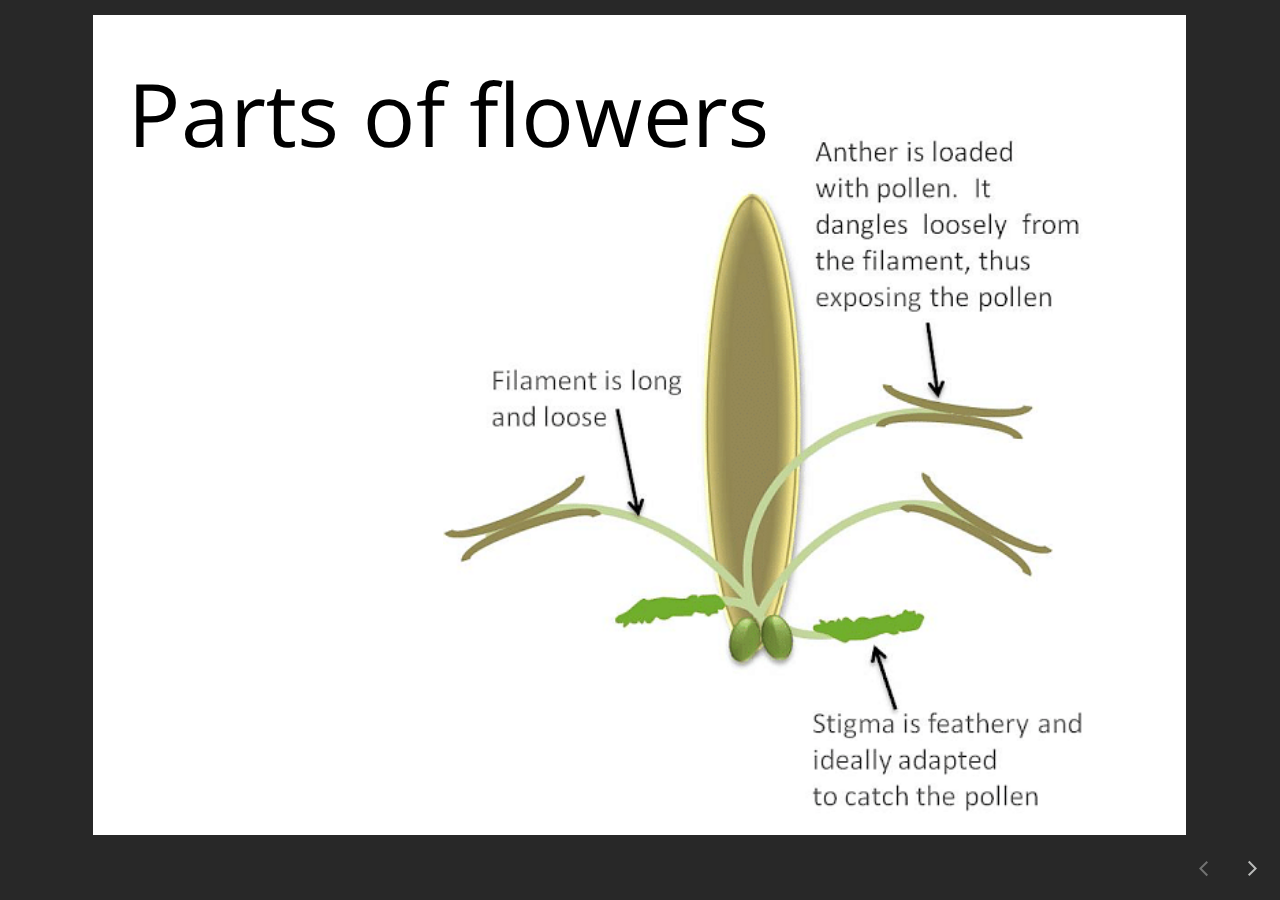
<file: index.html>
﻿<!doctype html>
<html lang="en-US">
<head>
  <meta charset="utf-8">
  <!-- Created using Storyline 360 - http://www.articulate.com  -->
  <!-- version: 3.79.30921.0 -->
  <title>Parts of flowers</title>
  <meta http-equiv="x-ua-compatible" content="IE=edge"/>
  <meta name="viewport" content="width=device-width,initial-scale=1,user-scalable=no,shrink-to-fit=no,minimal-ui"/>
  <meta name="apple-mobile-web-app-capable" content="yes"/>
  <style>
    html, body { height: 100%; padding: 0; margin: 0 }
    #app { height: 100%; width: 100%; }
  </style>

  <script>
    window.DS = {};
    window.globals = {
      DATA_PATH_BASE: '',
      HAS_FRAME: true,
      HAS_SLIDE: true,

      lmsPresent: false,
      tinCanPresent: false,
      cmi5Present: false,
      aoSupport: false,
      scale: 'noscale',
      captureRc: false,
      browserSize: 'fullscreen',
      bgColor: '#282828',
      features: 'ConnectionMessages,DropIn1,DropIn2,DropIn3,DropIn4,FullScreenToggle,LayerPresentAsDialog,MultipleQuizTracking,UpdatedThemeEditor,VideoSync',
      themeName: 'unified',
      preloaderColor: '#FFFFFF',
      suppressAnalytics: false,
      productChannel: 'stable',
      publishSource: 'storyline',
      aid: 'aid|f3a5a359-5c1f-4eb7-be18-d3cf73d51e20',
      cid: 'd2511101-f692-4299-b84a-a131beb580ab',
      playerVersion: '3.79.30921.0',
      publishTimestamp: '2023-10-10T18:41:33.5605869Z',
      maxIosVideoElements: 10,
      connectionSettings: { message: 'You%20are%20offline.%20Trying%20to%20reconnect...', useDarkTheme: false, mode: 'disabled' },

      
      parseParams: function(qs) {
        if (window.globals.parsedParams != null) {
          return window.globals.parsedParams;
        }
        qs = (qs || window.location.search.substr(1)).split('+').join(' ');
        var params = {},
            tokens,
            re = /[?&]?([^=]+)=([^&]*)/g;

        while (tokens = re.exec(qs)) {
          params[decodeURIComponent(tokens[1]).trim()] =
            decodeURIComponent(tokens[2]).trim();
        }
        window.globals.parsedParams = params;
        return params;
      }

    };
  </script>
  <script>
    var isIe11 = ('ActiveXObject' in window || window.MSBlobBuilder != null)
      && window.msCrypto != null && !window.ActiveXObject;
    if (isIe11) {
      window.globals.unsupportedBrowser = true;
      document.write(atob('[base64]'));
    }
  </script>
  
  <script>window.THREE = { };</script>
  
</head>
<body style="background: #282828" class="cs-HTML theme-unified">
  <!-- 360 -->
  <script>!function(){var e,i=/iPhone/i,o=/iPod/i,n=/iPad/i,t=/\biOS-universal(?:.+)Mac\b/i,r=/\bAndroid(?:.+)Mobile\b/i,a=/Android/i,d=/(?:SD4930UR|\bSilk(?:.+)Mobile\b)/i,p=/Silk/i,l=/Windows Phone/i,u=/\bWindows(?:.+)ARM\b/i,b=/BlackBerry/i,s=/BB10/i,c=/Opera Mini/i,f=/\b(CriOS|Chrome)(?:.+)Mobile/i,h=/Mobile(?:.+)Firefox\b/i,v=function(e){return void 0!==e&&"MacIntel"===e.platform&&"number"==typeof e.maxTouchPoints&&e.maxTouchPoints>1&&"undefined"==typeof MSStream};e=function(e){var m={userAgent:"",platform:"",maxTouchPoints:0};e||"undefined"==typeof navigator?"string"==typeof e?m.userAgent=e:e&&e.userAgent&&(m={userAgent:e.userAgent,platform:e.platform,maxTouchPoints:e.maxTouchPoints||0}):m={userAgent:navigator.userAgent,platform:navigator.platform,maxTouchPoints:navigator.maxTouchPoints||0};var g=m.userAgent,y=g.split("[FBAN");void 0!==y[1]&&(g=y[0]),void 0!==(y=g.split("Twitter"))[1]&&(g=y[0]);var A=function(e){return function(i){return i.test(e)}}(g),w={apple:{phone:A(i)&&!A(l),ipod:A(o),tablet:!A(i)&&(A(n)||v(m))&&!A(l),universal:A(t),device:(A(i)||A(o)||A(n)||A(t)||v(m))&&!A(l)},amazon:{phone:A(d),tablet:!A(d)&&A(p),device:A(d)||A(p)},android:{phone:!A(l)&&A(d)||!A(l)&&A(r),tablet:!A(l)&&!A(d)&&!A(r)&&(A(p)||A(a)),device:!A(l)&&(A(d)||A(p)||A(r)||A(a))||A(/\bokhttp\b/i)},windows:{phone:A(l),tablet:A(u),device:A(l)||A(u)},other:{blackberry:A(b),blackberry10:A(s),opera:A(c),firefox:A(h),chrome:A(f),device:A(b)||A(s)||A(c)||A(h)||A(f)},any:!1,phone:!1,tablet:!1};return w.any=w.apple.device||w.android.device||w.windows.device||w.other.device,w.phone=w.apple.phone||w.android.phone||w.windows.phone,w.tablet=w.apple.tablet||w.android.tablet||w.windows.tablet,w}(),"object"==typeof exports&&"undefined"!=typeof module?module.exports=e:"function"==typeof define&&define.amd?define((function(){return e})):this.isMobile=e}();
    window.isMobile.apple.tablet = window.isMobile.apple.tablet ||
      (navigator.platform === 'MacIntel' && navigator.maxTouchPoints > 1);
    window.isMobile.apple.device = window.isMobile.apple.device || window.isMobile.apple.tablet;
    window.isMobile.tablet = window.isMobile.tablet || window.isMobile.apple.tablet;
    window.isMobile.any = window.isMobile.any || window.isMobile.apple.tablet;
  </script>

  <div id="focus-sink" tabindex="-1"></div>

  <div id="preso"></div>
  <script>
    (function() {

      var classTypes = [ 'desktop', 'mobile', 'phone', 'tablet' ];

      var addDeviceClasses = function(prefix, testObj) {
        var curr, i;
        for (i = 0; i < classTypes.length; i++) {
          curr = classTypes[i];
          if (testObj[curr]) {
            document.body.classList.add(prefix + curr);
          }
        }
      };

      var params = window.globals.parseParams(),
          isDevicePreview = params.devicepreview === '1',
          isPhoneOverride = params.deviceType === 'phone' || (isDevicePreview && params.phone == '1'),
          isTabletOverride = (params.deviceType === 'tablet' || isDevicePreview) && !isPhoneOverride,
          isMobileOverride = isPhoneOverride || isTabletOverride;

      var deviceView = {
        desktop: !window.isMobile.any && !isMobileOverride,
        mobile: window.isMobile.any || isMobileOverride,
        phone: isPhoneOverride || (window.isMobile.phone && !isTabletOverride),
        tablet: isTabletOverride || window.isMobile.tablet
      };

      window.globals.deviceView = deviceView;
      window.isMobile.desktop = !window.isMobile.any;
      window.isMobile.mobile = window.isMobile.any;

      addDeviceClasses('view-', deviceView);

    })();
  </script>
  
  <script src='story_content/user.js' type=text/javascript></script>
  <div class="slide-loader"></div>

  <script>
    var doc = document, loader = doc.body.querySelector('.slide-loader'); [ 1, 2, 3 ].forEach(function(n) { var d = doc.createElement('div'); d.style.backgroundColor = window.globals.preloaderColor; d.classList.add('mobile-loader-dot'); d.classList.add('dot' + n); loader.appendChild(d); });
  </script>

  <div class="mobile-load-title-overlay" style="display: none">
    <div class="mobile-load-title">Parts of flowers</div>
  </div>

  <div class="mobile-chrome-warning"></div>

  
<style>
  .warn-connection-dialog {
    display: none;
    background: transparent;
    pointer-events: all;
    position: fixed;
    left: 0;
    top: 0;
    width: 100%;
    height: 100%;
    z-index: 999;
  }

  .warn-connection-content {
    pointer-events: all;
    border-radius: 4px;
    background: white;
    border: 1px solid #E7E7E7;
    color: #333333;
    box-shadow: 0 2px 4px rgba(0, 0, 0, 0.25);
    transition: all 150ms ease-out;
    position: absolute;
    white-space: nowrap;
  }

  .view-phone.is-landscape .warn-connection-content {
    left: 23px;
    bottom: 23px;
  }

  .view-tablet.is-landscape .warn-connection-content {
    left: 50%;
    top: 20px;
    transform: translateX(-50%);
  }

  .is-portrait .warn-connection-content {
    transform: translate(-50%, calc(-100% - 15px));
  }

  .warn-connection-content p {
    display: inline-block;
    margin: 0 8px 0 0;
    line-height: 33px;
    font-size: 11px;
  }

  .warn-connection-content svg {
    position: relative;
    vertical-align: middle;
    margin: 0 2px 2px 8px;
  }

  .view-desktop .warn-connection-content {
    left: 1.5em;
    bottom: 1.5em;
  }

  .view-desktop .warn-connection-content p {
    font-size: 1.1em;
  }

  .is-offline .warn-connection-dialog {
    display: block;
  }

  .is-offline .cs-panel * {
    pointer-events: none !important;
  }

  .is-offline .cs-panel {
    pointer-events: all !important;
  }

  .is-offline #nav-controls * {
    pointer-events: none !important;
  }

  .is-offline #nav-controls {
    pointer-events: all !important;
  }
</style>

<div class="warn-connection-dialog" role="alertdialog" aria-modal="true" tabindex="0" aria-labelledby="warn-connection-message">
  <div class="warn-connection-content">
    <svg width="17" height="15" viewBox="0 0 17 15" xmlns="http://www.w3.org/2000/svg">
      <path fill="#8F0000" stroke="white" d="M16.07,12.98 L15.88,12.23 L9.51,1.21 C8.97,0.26,7.6,0.26,7.06,1.21 L0.69,12.23 C0.15,13.16,0.81,14.36,1.91,14.36 H14.65 C15.47,14.36,16.05,13.7,16.07,12.98 Z"/>
      <path fill="white" stroke="white" d="M8.58,5.5 C8.35,5.28,8.5,5.35,8.21,5.32 C8.09,5.35,7.97,5.49,7.96,5.67 C7.97,5.79,7.98,5.92,7.98,6.04 L7.98,6.04 C7.99,6.17,8,6.31,8.01,6.43 L8.01,6.44 C8.03,6.92,8.06,7.41,8.09,7.9 L8.09,7.9 C8.12,8.39,8.14,8.88,8.17,9.37 C8.17,9.39,8.18,9.42,8.2,9.44 C8.23,9.46,8.25,9.47,8.28,9.47 C8.31,9.47,8.34,9.46,8.35,9.44 C8.37,9.43,8.38,9.4,8.39,9.35 L8.39,9.34 C8.39,9.24,8.4,9.15,8.4,9.05 L8.4,9.05 C8.41,8.96,8.41,8.86,8.42,8.75 C8.43,8.44,8.45,8.12,8.47,7.81 L8.47,7.81 C8.49,7.49,8.51,7.18,8.53,6.87 C8.55,6.46,8.56,6.05,8.59,5.64 L8.6,5.62 C8.6,5.57,8.59,5.53,8.58,5.5 L8.21,5.32 Z"/>
      <circle fill="white" stroke="white" cx="8.3" cy="11.35" r="0.3"/>
    </svg>
    <p id="warn-connection-message">You are offline. Trying to reconnect...</p>
  </div>
</div>

<script>
  (function() {
    window.DS.connection = {
      warningShown: false,
      assets: {},
      loadingAssetGroup: false,
      retryDelay: 500
    };

    var connectionSettings = window.globals.connectionSettings || {};

    // The `window.globals.features` variable must be set in `webpack.dev.config` when testing locally - it is not enough
    // to have it in the data - but it must be set there as well.
    var useConnectionMessages = window.AbortController != null &&
      window.location.protocol != 'file:' &&
      window.globals.features.indexOf('ConnectionMessages') != -1 &&
      connectionSettings.mode === 'normal';

    window.DS.connection.useConnectionMessages = useConnectionMessages;

    var assetCount = 0;
    var checkLoadedId;


    if (useConnectionMessages && connectionSettings != null) {
      var contentEl = document.querySelector('.warn-connection-content');
      var messageEl = contentEl.querySelector('p');

      if (connectionSettings.useDarkTheme) {
        contentEl.style.borderColor = '#BABBBA';
        contentEl.style.backgroundColor = '#282828';
        contentEl.style.color = '#FFFFFF';
      }

      if (connectionSettings.message != null) {
        messageEl.textContent = window.decodeURIComponent(connectionSettings.message);
      }
    }

    function checkAssetsReady() {
      for (var i in DS.connection.assets) {
        if (!DS.connection.assets[i].success) {
          return false;
        }
      }
      return true;
    }

    function stopAssetGroup() {
      if (!useConnectionMessages) { return; }

      assetCount = 0;

      DS.connection.oldAssetGroup = DS.connection.assets;
      DS.connection.assets = {};
      DS.connection.loadingAssetGroup = false;
      clearInterval(checkLoadedId);
    }

    function startAssetGroup() {
      if (!useConnectionMessages) { return; }
      var ticks = 0;
      clearInterval(checkLoadedId);
      checkLoadedId = setInterval(function() {
        var loaded = 0;
        if (assetCount === 0 && loaded === 0) {
          clearInterval(checkLoadedId);
          return;
        }

        for (var i in DS.connection.assets) {
          if (DS.connection.assets[i].success) {
            loaded++;
          }
        }

        if (assetCount === loaded && checkAssetsReady()) {
          for (var i in DS.connection.assets) {
            if (DS.connection.assets[i].action) {
              DS.connection.assets[i].action();
            }
          }
          hideWarning();
          stopAssetGroup();
        }
      }, 100)
    }

    function requiredAsset(url, action, retry, type) {
      if (!useConnectionMessages) { return; }
      if (DS.connection.assets[url]) { return; }

      DS.connection.assets[url] = {
        success: false, action: action, retry: retry, type: type
      };
      assetCount = Object.keys(DS.connection.assets).length;
      if (!DS.connection.loadingAssetGroup) {
        startAssetGroup();
      }
      DS.connection.loadingAssetGroup = true;
    }

    function assetLoaded(url) {
      if (!useConnectionMessages) { return; }
      if (DS.connection.assets[url]) {
        DS.connection.assets[url].success = true;
      }
    }

    function assetFailed(url) {
      if (!useConnectionMessages) { return; }
      if (!DS.connection.assets[url]) {
        if (/\.js$/.test(url) && url.indexOf('transcripts') === -1) {
          setTimeout(function() {
            if (DS.connection.lastSlideLoaded != null) {
              DS.connection.lastSlideLoaded();
            }
          }, DS.connection.retryDelay);
        }
        return;
      }
      if (!DS.connection.warningShown) { showWarning(); }
      if (DS.connection.assets[url].retry) {
        setTimeout(function() {
          if (!DS.connection.assets[url].success) {
            DS.connection.assets[url].retry()
          }
        }, DS.connection.retryDelay);
      }
    }

    function hideWarning() {
      document.body.classList.remove('is-offline');
      DS.connection.warningShown = false;
      enableKeys();
    }
    DS.connection.hideWarning = hideWarning

    function showWarning(btn) {
      document.body.classList.add('is-offline')
      DS.connection.warningShown = true;
      updateWarningPosition();
      disableKeys();
    }

    function updateWarningPosition() {
      if (!DS.connection.warningShown) {
        return;
      }

      var isPortrait = document.body.classList.contains('is-portrait');
      var warningEl = document.querySelector('.warn-connection-content');

      if (isPortrait) {
        var slide = document.querySelector('.primary-slide');
        var slideRect = slide.getBoundingClientRect();

        warningEl.style.top = `${slideRect.top}px`
        warningEl.style.left = `${slideRect.left + slideRect.width / 2}px`
      } else {
        warningEl.style.top = null;
        warningEl.style.left = null;
      }

      window.requestAnimationFrame(updateWarningPosition);
    }

    function onDisableKeyDown(e) {
      e.preventDefault();
      e.stopImmediatePropagation();
    }

    function onDisableKeyUp(e) {
      e.preventDefault();
      e.stopImmediatePropagation();
    }

    var accStyle = document.createElement('style');
    var warnDialogEl = document.querySelector('.warn-connection-dialog');

    function disableKeys() {
      if (DS.views.nsStack.length === 1) {
        DS.views.nsStack[0].tabReachable = false
        DS.views.nsStack[0].updateTabIndex(true, true);
      }

      accStyle.innerHTML = '.acc-shadow-dom { display: none; }';
      document.body.appendChild(accStyle);

      warnDialogEl.parentNode.append(warnDialogEl);
      warnDialogEl.focus();
    }

    function enableKeys() {
      document.body.removeChild(accStyle);
      if (DS.views.nsStack.length === 1 && DS.views.nsStack[0].name === '_frame') {
        DS.views.nsStack[0].tabReachable = true;
        DS.views.nsStack[0].updateTabIndex();
      }
    }

    // these will all be noops if the feature flag isn't set in
    // the data and `window.globals.features`
    DS.connection.requiredAsset = requiredAsset;
    DS.connection.assetLoaded = assetLoaded;
    DS.connection.assetFailed = assetFailed;
    DS.connection.stopAssetGroup = stopAssetGroup;
    DS.connection.startAssetGroup = startAssetGroup;
  })();
</script>


  <script>
    
    if (window.autoSpider && window.vInterfaceObject) {
      document.querySelector('.mobile-load-title-overlay').style.display = 'none';
    }
  </script>

  

  <link rel="stylesheet" href="html5/data/css/output.min.css" data-noprefix/>
</body>
<script src="html5/lib/scripts/bootstrapper.min.js"></script>
</html>
</file>
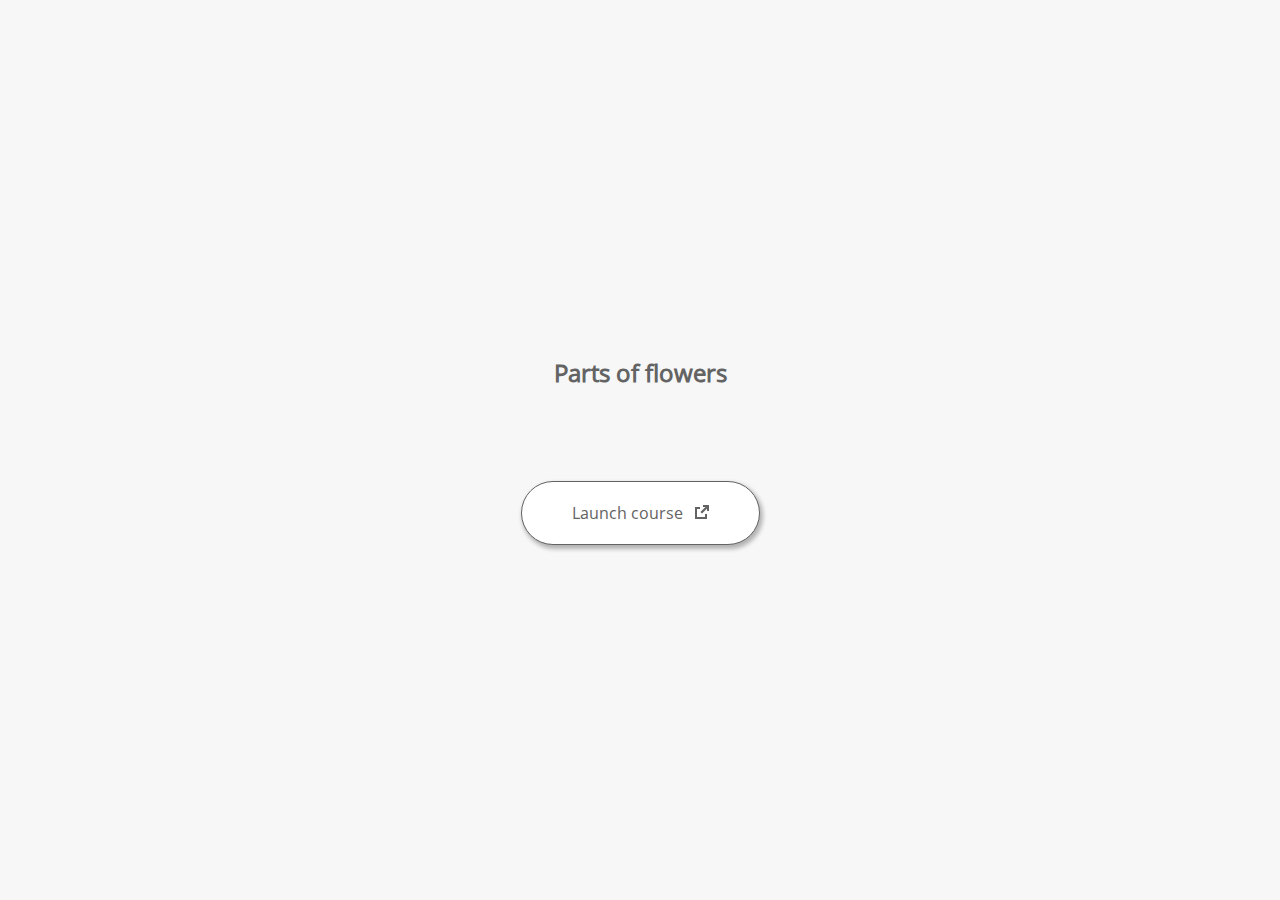
<file: launcher.html>
﻿<html lang="en-US">
	<head>
		<!-- Created using Storyline 360 - http://www.articulate.com  --> 
		<!-- version: 3.79.30921.0 --> 

		<title>Parts of flowers</title>
    <style>
      @font-face {
        font-family: "Open Sans Full";
        font-style: normal;
        font-weight: 400;
        src: local("Open Sans"),
             local("OpenSans"),
             url(html5/lib/stylesheets/mobile-fonts/open-sans-regular.woff) format("woff")
      }
      body {
        background-color: #F7F7F7;
      }
      h1 {
        color: #636363;
        font-family: "Open Sans Full", Helvetica, sans-serif;
        font-size: 150%;
        margin-bottom: 92px;
        padding-bottom: 0;
      }

      button {
        background-color: #FFF;
        border: 1px solid #636363;
        border-radius: 80px;
        box-shadow: 2px 3px 4px 1px rgba(39, 39, 39, 0.33);
        color: #636363;
        font-family: "Open Sans Full", Helvetica, sans-serif;
        font-size: 100%;
        padding: 20px 50px;
      }
      img {
        height: 15px;
        width: 15px;
        margin-left: 8px;
      }
    </style>
		<script>
			
			/******************************************************************************/
			//
			// NOTE TO DEVELOPERS:
			// The following code should be integrated with your web page in order to open
			// the presentation in a new window.  To launch the presentation immediately, 
			// simply copy the code below into your web page.  To launch the presentation
			// when a button or link is clicked, call LaunchPresentation when the onClick
			// event is triggered.
			//
			/******************************************************************************/		
		
		
			var Safari =  (navigator.appVersion.indexOf("Safari") >= 0);
			
			var g_bChromeless = true;
			var g_bResizeable = false;
			var g_nContentWidth = 820;
			var g_nContentHeight = 694;
			var g_strStartPage = "index_lms.html" + document.location.search;
			var g_strBrowserSize = "fullscreen";
		
			function LaunchContent()
			{
				var nWidth = screen.availWidth;
				var nHeight = screen.availHeight;

				if (nWidth > g_nContentWidth && nHeight > g_nContentHeight && g_strBrowserSize != "fullscreen")
				{
					nWidth = g_nContentWidth;
					nHeight = g_nContentHeight;
					
					if (!Safari && !g_bChromeless)
					{
						nWidth += 17;
					}
				}

				// Build the options string
				var strOptions = "width=" + nWidth +",height=" + nHeight;
				if (g_bResizeable)
				{
					strOptions += ",resizable=yes"
				}
				else
				{
					strOptions += ",resizable=no"
				}

				if (g_bChromeless)
				{
					strOptions += ", status=0, toolbar=0, location=0, menubar=0, scrollbars=0";
				}
				else
				{
					strOptions += ", status=1, toolbar=1, location=1, menubar=1, scrollbars=1";
				}

				// Launch the URL
				if (Safari)
				{
					var oWnd = window.open("", "_blank", strOptions);
					oWnd.location = g_strStartPage;
				}
				else
				{
					window.open(g_strStartPage , "_blank", strOptions);
				}
			}

			
			
		</script>
		
	</head>
	
	<body onload="setTimeout('LaunchContent()', 100);">
		<center>
			<table width="100%" height="100%" border="0" cellpadding="0" cellspacing="0">
				<tr>
					<td>
						<center>
              <h1 tabIndex="-1">Parts of flowers</h1>
							<button onclick="LaunchContent()" aria-label="Launch course: opens in new window">Launch course <img src="story_content/external_window.png" style="border-style: none; height: 14px; width: 14px;" tabIndex="-1" aria-hidden="true"/></button>
						</center>
					</td>
				</tr>
			</table>
		</center>
	</body>
</html>
</file>
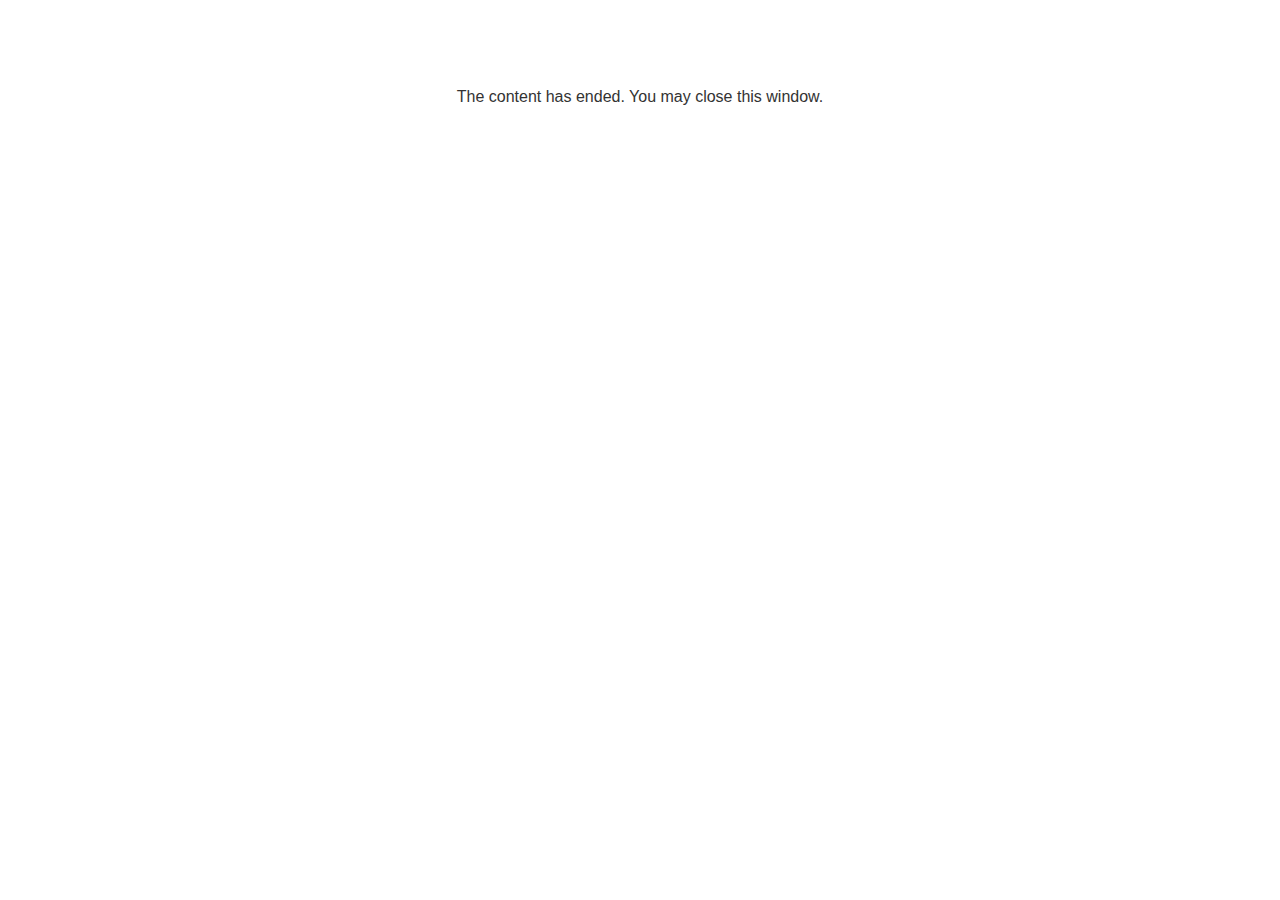
<file: lms/goodbye.html>
<!doctype html>
<html>
<body style="background-color: #ffffff;">

<p role="alert" style="color: #333333;font-family: Lato, articulate, tahoma, arial;font-size: medium;text-align: center;">
<br><br><br><br>
The content has ended. You may close this window.
</p>

</body>
</html>
</file>
<file: html5/data/css/output.min.css>
@font-face {
  font-family: 'LatoBold Charset1_ Bold8DF04F3F';
  src: url('[data-uri]');
  font-style: normal;
  font-weight: normal;
}
@font-face {
  font-family: 'Lato Charset1_ 6dPyD8xaC768E497';
  src: url('[data-uri]');
  font-style: normal;
  font-weight: normal;
}
@font-face {
  font-family: 'Open Sans Charset1_ 6BkFE7D5E11';
  src: url('[data-uri]');
  font-style: normal;
  font-weight: normal;
}
@font-face {
  font-family: 'Open SansBold CharsBold8FA1DB60';
  src: url('[data-uri]');
  font-style: normal;
  font-weight: normal;
}
@font-face {
  font-family: 'Open Sans Charset0_v9TY33EDE6F2';
  src: url('[data-uri]');
  font-style: normal;
  font-weight: normal;
}
@font-face {
  font-family: 'Open SansBold CharsBoldE47A47C6';
  src: url('[data-uri]');
  font-style: normal;
  font-weight: normal;
}
.cs-HTML {
  background: rgba(40, 40, 40, 1);
}
.cs-pxabnsnfns00000000001 .cs-infopanel  {
  box-shadow: 0 1px 0 rgba(0, 0, 0, 0);
  background: rgba(255, 255, 255, 1);
}
.cs-pxabnsnfns00000000001 .cs-infopanel .cs-link {
  color: rgba(186, 187, 186, 1);
}
.cs-pxabnsnfns00000000001 .cs-infopanel .cs-link:hover {
  color: rgba(255, 255, 255, 1);
}
.cs-pxabnsnfns00000000001 .cs-infopanel .cs-name {
  color: rgba(68, 68, 68, 1);
}
.cs-pxabnsnfns00000000001 .cs-infopanel .cs-title {
  color: rgba(153, 153, 153, 1);
}
.cs-pxabnsnfns00000000001 .cs-infopanelpopup  {
  box-shadow: 0 1px 0 rgba(0, 0, 0, 0);
  background: rgba(0, 0, 0, 0);
}
.cs-pxabnsnfns00000000001 .cs-infopanelpopup .cs-link {
  color: rgba(255, 0, 0, 1);
}
.cs-pxabnsnfns00000000001 .cs-infopanelpopup .cs-link:hover {
  color: rgba(255, 255, 255, 1);
}
.cs-pxabnsnfns00000000001 .cs-infopanelpopup .cs-name {
  color: rgba(255, 255, 255, 1);
}
.cs-pxabnsnfns00000000001 .cs-infopanelpopup .cs-bio {
  color: rgba(186, 187, 186, 1);
}
.cs-pxabnsnfns00000000001 .cs-timer  {
  color: rgba(186, 187, 186, 1);
}
.cs-pxabnsnfns00000000001 .cs-duration stop:first-child {
  stop-color: rgba(60, 60, 60, 1);
}
.cs-pxabnsnfns00000000001 .cs-duration stop:last-child {
  stop-color: rgba(60, 60, 60, 1);
}
.cs-pxabnsnfns00000000001 .cs-elapsed stop:first-child {
  stop-color: rgba(254, 227, 71, 1);
}
.cs-pxabnsnfns00000000001 .cs-elapsed stop:last-child {
  stop-color: rgba(254, 227, 71, 1);
}
.cs-pxabnsnfns00000000001 .cs-timer .cs-pie .cs-innerstroke {
  stroke: rgba(199, 199, 199, 1);
}
.cs-pxabnsnfns00000000001 .cs-timer .cs-pie .cs-innerborder {
  stroke: rgba(255, 255, 255, 1);
}
.cs-pxabnsnfns00000000001 .cs-window  {
  box-shadow: 0 8px 5px rgba(0, 0, 0, 0.2);
  border-color: rgba(49, 99, 0, 0);
  background: rgba(33, 33, 33, 1);
  color: rgba(248, 248, 248, 1);
}
.cs-pxabnsnfns00000000001 .cs-window .cs-diva {
  border-color: rgba(78, 78, 78, 1);
}
.cs-pxabnsnfns00000000001 .cs-window .cs-divb {
  border-color: rgba(78, 78, 78, 0);
}
.cs-pxabnsnfns00000000001 .cs-editor .cs-editor-slide {
  color: rgba(226, 226, 226, 1);
}
.cs-pxabnsnfns00000000001 .cs-editor .cs-editor-html {
  color: rgba(186, 187, 186, 1);
}
.cs-pxabnsnfns00000000001 .cs-editor .cs-editor-button {
  text-shadow: 0 1px 0 rgba(0, 0, 0, 0);
  color: rgba(255, 255, 255, 1);
  border-color: rgba(211, 211, 211, 1);
  background: rgba(34, 34, 34, 1);
}
.cs-pxabnsnfns00000000001 .cs-editor .cs-editor-button:hover {
  background: rgba(68, 68, 68, 1);
}
.cs-pxabnsnfns00000000001 .cs-editor .cs-editor-button:active {
  background: rgba(68, 68, 68, 1);
}
.cs-pxabnsnfns00000000001 .cs-listitem  {
  color: rgba(186, 187, 186, 1);
  border-color: none;
  border: 1px solid transparent;
}
.cs-pxabnsnfns00000000001 .cs-listitem:hover {
  background: rgba(255, 255, 255, 0.06);
  border-color: rgba(108, 108, 108, 1) !important;
  border-width: 1px;
  border-radius: 2px;
  border-style: solid;
  box-sizing: border-box;
}
.cs-pxabnsnfns00000000001 .cs-listitem.hover {
  background: rgba(255, 255, 255, 0.06);
  border-color: rgba(108, 108, 108, 1) !important;
  border-width: 1px;
  border-radius: 2px;
  border-style: solid;
  box-sizing: border-box;
}
.cs-pxabnsnfns00000000001 .cs-glossary  {
  color: rgba(186, 187, 186, 1);
}
.cs-pxabnsnfns00000000001 .cs-glossary .cs-scrolling-panel {
  background: rgba(0, 0, 0, 0);
}
.cs-pxabnsnfns00000000001 .cs-glossary .cs-term.cs-selected .cs-choice-list-trigger {
  color: rgba(255, 255, 255, 1);
  background: rgba(255, 255, 255, 1);
}
.cs-pxabnsnfns00000000001 .cs-glossary .cs-term.cs-selected .cs-choice-list-trigger:focus {
  color: rgba(255, 255, 255, 1);
  background: rgba(255, 255, 255, 1);
}
.cs-pxabnsnfns00000000001 .cs-glossary .cs-term:hover .cs-choice-list-trigger {
  background: rgba(186, 187, 186, 1);
}
.cs-pxabnsnfns00000000001 .cs-glossary .cs-term.hover .cs-choice-list-trigger {
  background: rgba(186, 187, 186, 1);
}
.cs-pxabnsnfns00000000001 .cs-glossary .cs-term .cs-choice-list-trigger:focus {
  background: rgba(186, 187, 186, 1);
}
.cs-pxabnsnfns00000000001 .cs-glossary .cs-diva {
  border-color: rgba(0, 0, 0, 0);
}
.cs-pxabnsnfns00000000001 .cs-glossary .cs-divb {
  border-color: rgba(0, 0, 0, 0);
}
.cs-pxabnsnfns00000000001 .cs-glossary .cs-divc {
  border-color: rgba(0, 0, 0, 0);
}
.cs-pxabnsnfns00000000001 .cs-glossary .cs-heading {
  color: rgba(248, 248, 248, 1);
  font-weight: 700;
}
.note-content p span {
  color: rgba(186, 187, 186, 1);
  line-height: 1.4em;
  font-size: 103.769%;
}
.cs-pxabnsnfns00000000001 .cs-resource .cs-separator {
  border-color: rgba(0, 0, 0, 0);
}
.cs-pxabnsnfns00000000001 .cs-outline  {
  color: rgba(45, 45, 45, 1);
}
.cs-pxabnsnfns00000000001 .cs-outline .cs-diva {
  border-color: rgba(0, 0, 0, 0);
}
.cs-pxabnsnfns00000000001 .cs-outline .cs-divb {
  border-color: rgba(0, 0, 0, 0);
}
.cs-pxabnsnfns00000000001 .cs-outline .cs-divc {
  border-color: rgba(0, 0, 0, 0);
}
.cs-pxabnsnfns00000000001 .cs-outline .cs-search-filter:hover {
  color: rgba(0, 0, 0, 0);
}
.cs-pxabnsnfns00000000001 .cs-outline .cs-search-filter.hover {
  color: rgba(0, 0, 0, 0);
}
.cs-pxabnsnfns00000000001 .cs-transcript  {
  color: rgba(255, 255, 255, 1);
}
.cs-pxabnsnfns00000000001 .cs-transcript .cs-div {
  border-color: rgba(0, 0, 0, 0);
}
.cs-pxabnsnfns00000000001 .cs-tabs:not(.topmenu-item) {
  color: rgba(248, 248, 248, 1);
}
.cs-pxabnsnfns00000000001 .cs-tabs .cs-inner-button:not(.topmenu-item) {
  text-shadow: 0 1px 0 rgba(0, 0, 0, 0);
}
.cs-pxabnsnfns00000000001 .cs-tabs:hover:not(.topmenu-item) {
  color: rgba(248, 248, 248, 1);
}
.cs-pxabnsnfns00000000001 .cs-tabs.cs-selected {
  background: rgba(0, 0, 0, 0);
  color: rgba(248, 248, 248, 1);
}
.cs-pxabnsnfns00000000001 .cs-seekcontrol  {
  background: rgba(0, 0, 0, 0);
  border-color: rgba(0, 0, 0, 0);
}
.cs-pxabnsnfns00000000001 .cs-seekcontrol .cs-button:hover .cs-icon {
  fill: rgba(255, 255, 255, 1);
}
.cs-pxabnsnfns00000000001 .cs-seekcontrol .cs-button.hover .cs-icon {
  fill: rgba(255, 255, 255, 1);
}
.cs-pxabnsnfns00000000001 .cs-seekcontrol .cs-button .cs-icon-shadow {
  fill: rgba(0, 0, 0, 0);
}
.cs-pxabnsnfns00000000001 .cs-seekcontrol .cs-button .cs-icon {
  fill: rgba(180, 180, 180, 1);
}
.cs-pxabnsnfns00000000001 .cs-seekcontrol .cs-seek .cs-fill {
  background: rgba(255, 255, 255, 0.6);
}
.cs-pxabnsnfns00000000001 .cs-seekcontrol .cs-seek {
  background: rgba(108, 108, 108, 1);
  border-color: rgba(0, 0, 0, 0);
}
.cs-pxabnsnfns00000000001 .cs-searchinput .cs-input {
  color: rgba(186, 187, 186, 1);
  border-color: rgba(0, 0, 0, 0);
  background: rgba(255, 255, 255, 0.06);
}
.cs-pxabnsnfns00000000001 .cs-searchinput .cs-input:focus {
  color: rgba(248, 248, 248, 1);
  background: rgba(41, 41, 41, 1);
}
.cs-pxabnsnfns00000000001 .cs-searchinput .cs-input:hover {
  box-shadow: inset 0 0 1px 0 rgba(69, 126, 19, 0);
}
.cs-pxabnsnfns00000000001 .cs-searchinput .cs-input.hover {
  box-shadow: inset 0 0 1px 0 rgba(69, 126, 19, 0);
}
.cs-pxabnsnfns00000000001 .cs-searchinput .cs-button .cs-icon {
  fill: rgba(186, 187, 186, 1);
}
.cs-pxabnsnfns00000000001 .cs-searchinput .cs-button:hover {
  fill: rgba(63, 133, 0, 1);
}
.cs-pxabnsnfns00000000001 .cs-searchinput .cs-button.hover {
  fill: rgba(63, 133, 0, 1);
}
.cs-pxabnsnfns00000000001 .cs-menu  {
  box-shadow: 0 1px 0 rgba(0, 0, 0, 0);
  background: rgba(33, 33, 33, 1);
}
.cs-pxabnsnfns00000000001 .cs-topmenu-item.active .cs-tab {
  background: rgba(33, 33, 33, 1);
}
.cs-pxabnsnfns00000000001 .cs-logo  {
  box-shadow: 0 1px 0 rgba(37, 75, 0, 1);
  background: rgba(255, 255, 255, 0);
}
.cs-pxabnsnfns00000000001 .cs-checkbox  {
  color: rgba(255, 255, 255, 1);
}
.cs-pxabnsnfns00000000001 .cs-checkbox:hover {
  border-color: rgba(175, 221, 130, 1);
}
.cs-pxabnsnfns00000000001 .cs-checkbox.hover {
  border-color: rgba(175, 221, 130, 1);
}
.cs-pxabnsnfns00000000001 .cs-checkbox .cs-box {
  color: rgba(255, 255, 255, 1);
  border-color: rgba(42, 83, 0, 1);
}
.cs-pxabnsnfns00000000001 .cs-checkbox .cs-box:checked::after {
  color: rgba(43, 196, 0, 1);
}
.cs-pxabnsnfns00000000001 .cs-button  {
  text-shadow: 0 1px 0 rgba(0, 0, 0, 0);
  color: rgba(186, 187, 186, 1);
  border-color: rgba(0, 0, 0, 0);
  background: rgba(0, 0, 0, 0);
  box-shadow: 0 1px 0 rgba(0, 0, 0, 0);
}
.cs-pxabnsnfns00000000001 .cs-button .cs-icon {
  fill: rgba(186, 187, 186, 1);
}
.cs-pxabnsnfns00000000001 .cs-button .cs-icon-shadow {
  fill: rgba(0, 0, 0, 0);
}
.cs-pxabnsnfns00000000001 .cs-button:hover {
  background: rgba(248, 248, 248, 1);
}
.cs-pxabnsnfns00000000001 .cs-button.hover {
  background: rgba(248, 248, 248, 1);
}
.cs-pxabnsnfns00000000001 .cs-button:active {
  background: rgba(0, 0, 0, 0);
}
.cs-pxabnsnfns00000000001 .cs-button.cs-disabled:hover {
  background: rgba(0, 0, 0, 0);
}
.cs-pxabnsnfns00000000001 .cs-button.cs-disabled.hover {
  background: rgba(0, 0, 0, 0);
}
.cs-pxabnsnfns00000000001 .cs-button.cs-disabled:active {
  background: rgba(0, 0, 0, 0);
}
.cs-pxabnsnfns00000000001 .cs-button.cs-volume:hover {
  background: rgba(0, 0, 0, 0);
}
.cs-pxabnsnfns00000000001 .cs-button.cs-volume.hover {
  background: rgba(0, 0, 0, 0);
}
.cs-pxabnsnfns00000000001 .cs-button.cs-volume:active {
  background: rgba(0, 0, 0, 0);
}
.cs-pxabnsnfns00000000001.cs-base  {
  color: rgba(186, 187, 186, 1);
  border-color: rgba(40, 40, 40, 1);
  background: rgba(40, 40, 40, 1);
}
.cs-pxabnsnfns00000000001.cs-base .cs-separator .cs-diva {
  background: rgba(69, 69, 69, 1);
}
.cs-pxabnsnfns00000000001.cs-base .cs-separator .cs-divb {
  background: rgba(0, 0, 0, 0);
}
.cs-pxabnsnfns00000000001.cs-base .cs-topmenu-item.active .cs-tab {
  border-color: rgba(69, 69, 69, 1);
}
.cs-pxabnsnfns00000000001.cs-base .cs-topmenu-item.active .cs-panel {
  border-color: rgba(69, 69, 69, 1);
}
.cs-pxabnsnfns00000000001.cs-base .cs-left {
  background: rgba(33, 33, 33, 1);
}
.cs-pxabnsnfns00000000001.cs-base .cs-area-primary .cs-slide-container {
  background: rgba(40, 40, 40, 1);
}
.cs-pxabnsnfns00000000001.cs-base.cs-custom-theme .cs-brandhighlight-bg {
  background: rgba(79, 129, 189, 1) !important;
}
.cs-pxabnsnfns00000000001.cs-base.cs-custom-theme .cs-brandhighlight-secondary-bg {
  background: rgba(255, 255, 255, 1) !important;
}
.cs-pxabnsnfns00000000001.cs-base.cs-custom-theme .cs-brandhighlight-border {
  border-color: rgba(79, 129, 189, 1) !important;
}
.cs-pxabnsnfns00000000001.cs-base.cs-custom-theme .cs-brandhighlight-text {
  color: rgba(79, 129, 189, 1) !important;
}
.cs-pxabnsnfns00000000001.cs-base.cs-custom-theme .cs-brandhighlight-fill {
  fill: rgba(79, 129, 189, 1) !important;
}
.cs-pxabnsnfns00000000001.cs-base.cs-custom-theme .cs-listitem.cs-selected {
  background-color: rgba(255, 255, 255, 0.06) !important;
}
.cs-pxabnsnfns00000000001 .cs-volume::-moz-range-thumb {
  border-color: rgba(43, 85, 0, 1);
  box-shadow: inset 0 0 1px 0 rgba(43, 85, 0, 1);
  background: rgba(255, 255, 255, 1);
}
.cs-pxabnsnfns00000000001 .cs-volume::-ms-thumb {
  border-color: rgba(43, 85, 0, 1);
  box-shadow: inset 0 0 1px 0 rgba(43, 85, 0, 1);
  background: rgba(255, 255, 255, 1);
}
.cs-pxabnsnfns00000000001 .cs-volume::-webkit-slider-thumb {
  border-color: rgba(43, 85, 0, 1);
  box-shadow: inset 0 0 1px 0 rgba(43, 85, 0, 1);
  background: rgba(255, 255, 255, 1);
}
.cs-pxabnsnfns00000000001 .cs-volume::-moz-range-track {
  border-color: rgba(66, 140, 1, 1);
  background: rgba(108, 108, 108, 1);
}
.cs-pxabnsnfns00000000001 .cs-volume::-ms-track {
  border-color: rgba(66, 140, 1, 1);
  background: rgba(108, 108, 108, 1);
}
.cs-pxabnsnfns00000000001 .cs-volume::-webkit-slider-runnable-track {
  border-color: rgba(66, 140, 1, 1);
  background: rgba(108, 108, 108, 1);
}
body.show-focus .tab-focus-box {
  box-shadow: 0 0 0 1px rgba(255, 255, 0, 1), 0 0 0 3px rgba(0, 32, 96, 1), 0 0 5px 5px rgba(255, 255, 0, 1);
  border-color: transparent;
  outline: 2px transparent solid;
}
.skipnav {
  box-shadow: 0 0 0 1px rgba(255, 255, 0, 1), 0 0 0 3px rgba(0, 32, 96, 1), 0 0 5px 5px rgba(255, 255, 0, 1);
  border-color: transparent;
  outline: 2px transparent solid;
}
.cs-pxabnsnfns00000000001 .cs-listitem:hover {
  color: none;
}
.cs-pxabnsnfns00000000001 .cs-listitem.hover {
  color: none;
}
.cs-pxabnsnfns00000000001 .cs-listitem.cs-viewed {
  color: #BABBBA;
}
.cs-pxabnsnfns00000000001 .cs-listitem {
  color: #BABBBA;
}
.cs-pxabnsnfns00000000001 .cs-listitem:hover .cs-icon-carrot * {
  fill: none;
}
.cs-pxabnsnfns00000000001 .cs-listitem.hover .cs-icon-carrot * {
  fill: none;
}
.cs-pxabnsnfns00000000001 .cs-listitem .cs-icon-carrot {
  color: none;
  top: calc(3px);
}
.cs-pxabnsnfns00000000001 .cs-listitem .cs-icon-carrot .cs-shadow {
  color: #F8F8F8;
}
.cs-pxabnsnfns00000000001 .item-collapsible .is-scene {
  color: #F8F8F8 !important;
  font-weight: 700;
}
.cs-pxabnsnfns00000000001 .is-scene .cs-icon-carrot * {
  color: #F8F8F8 !important;
  font-weight: 700;
}
.cs-pxabnsnfns00000000001 .is-scene:not(.outline-links-collapse) > a {
  color: #F8F8F8;
}
.cs-pxabnsnfns00000000001 .is-scene:not(.outline-links-collapse) .cs-icon-carrot * {
  fill: none !important;
  color: #F8F8F8 !important;
}
.cs-pxabnsnfns00000000001 .tabs, .cs-pxabnsnfns00000000001 .cs-logo {
  border-bottom: 1px solid rgba(108, 108, 108, 1);
}
.cs-pxabnsnfns00000000001 .area-secondary-wrapper:after {
  background-image: url('[data-uri]');
  background-size: 100%;
}
.cs-pxabnsnfns00000000001 .panel-footer {
  background: #212121;
}
.cs-pxabnsnfns00000000001 #outline-search {
  background: rgba(255, 255, 255, 0.06);
  border-color: rgba(108, 108, 108, 1);
  border-width: 1px;
  border-style: solid;
}
.cs-pxabnsnfns00000000001 .topmenu-panel #outline-search {
  background: #545454;
}
.cs-pxabnsnfns00000000001 .search-icon circle, .cs-pxabnsnfns00000000001 .search-icon path {
  stroke: #BABBBA;
}
.cs-pxabnsnfns00000000001 #outline-search input[type   =search] {
  color: #F8F8F8;
}
.cs-pxabnsnfns00000000001 #outline-search ::-webkit-input-placeholder {
  color: #BABBBA !important;
}
.cs-pxabnsnfns00000000001 #outline-search :-ms-input-placeholder {
  color: #BABBBA !important;
}
.cs-pxabnsnfns00000000001 #outline-search ::-moz-placeholder {
  color: #BABBBA !important;
  opacity: 1;
}
.cs-pxabnsnfns00000000001 .cs-topmenu-item.active, body:not(.is-touchable-tablet) .cs-pxabnsnfns00000000001 .cs-topmenu-item:hover {
  color: #F8F8F8;
}
.cs-pxabnsnfns00000000001 .cs-topmenu-item.button-tapped {
  color: #F8F8F8;
}
.cs-pxabnsnfns00000000001 .cs-topmenu-item.active .cs-tab, .cs-pxabnsnfns00000000001 .cs-topmenu-item .cs-tab {
  background: transparent !important;
  border: none !important;
}
.cs-pxabnsnfns00000000001 .top-tabs-drop-icon div {
  background: #BABBBA;
}
.cs-pxabnsnfns00000000001 .cs-panel.topmenu-panel .panel-content, .cs-pxabnsnfns00000000001 .top-tabs-drop {
  background: #212121;
}
.cs-pxabnsnfns00000000001 .cs-topmenu-item.active .cs-panel {
  background: #212121;
}
.cs-pxabnsnfns00000000001 .cs-menu.topmenu-panel, .cs-pxabnsnfns00000000001 .top-tabs-drop {
  border: 1px solid rgba(69, 69, 69, 1) !important;
  border-radius: 3px;
}
.cs-pxabnsnfns00000000001 .resources .resources-list a:hover {
  background: rgba(255, 255, 255, 0.06);
}
body:not(.is-touchable-tablet) .cs-pxabnsnfns00000000001 .resources .resources-list a:hover {
  background: rgba(255, 255, 255, 0.06);
}
.cs-pxabnsnfns00000000001 .resources .resources-list a.hover {
  background: rgba(255, 255, 255, 0.06);
}
body:not(.is-touchable-tablet) .cs-pxabnsnfns00000000001 .resources .resources-list a.hover {
  background: rgba(255, 255, 255, 0.06);
}
.cs-pxabnsnfns00000000001 .resources .resources-list a.button-tapped {
  background: rgba(255, 255, 255, 0.06);
}
.cs-pxabnsnfns00000000001 .cs-icon path, .cs-pxabnsnfns00000000001 .cs-icon rect, .cs-pxabnsnfns00000000001 .cs-icon polygon, .cs-pxabnsnfns00000000001 .menu-icon-wrapper.menu-icon-wrapper-hover path {
  fill: #BABBBA;
}
.cs-pxabnsnfns00000000001 .cs-icon .icon-stroke-only {
  fill: none !important;
  stroke: #BABBBA !important;
}
body:not(.is-touchable-tablet) .cs-pxabnsnfns00000000001 .cs-button:hover .cs-icon path, body:not(.is-touchable-tablet) .cs-pxabnsnfns00000000001 .cs-button:hover .cs-icon rect, body:not(.is-touchable-tablet) .cs-pxabnsnfns00000000001 .cs-button:hover .cs-icon polygon {
  fill: #F8F8F8;
}
body:not(.is-touchable-tablet) .cs-pxabnsnfns00000000001 .cs-tabs:hover .search-icon circle, body:not(.is-touchable-tablet) .cs-pxabnsnfns00000000001 .cs-tabs:hover .search-icon path {
  stroke: #F8F8F8;
}
.cs-pxabnsnfns00000000001 .cs-button.button-tapped .cs-icon path, .cs-pxabnsnfns00000000001 .cs-button.button-tapped .cs-icon rect, .cs-pxabnsnfns00000000001 .cs-button.button-tapped .cs-icon polygon {
  fill: #F8F8F8;
}
body:not(.is-touchable-tablet) .cs-pxabnsnfns00000000001 .cs-button:hover .cs-icon .icon-stroke-only {
  fill: none !important;
  stroke: #F8F8F8 !important;
}
.cs-pxabnsnfns00000000001 .cs-button:button-tapped .cs-icon .icon-stroke-only {
  fill: none !important;
  stroke: #F8F8F8 !important;
}
.cs-pxabnsnfns00000000001 .menu-icon-wrapper.menu-icon-wrapper-hover svg path {
  fill: #F8F8F8;
}
.floating-sidebar:not(.sidebar-closed) .cs-pxabnsnfns00000000001 #hamburger .menu-icon-wrapper svg path {
  fill: #BABBBA;
}
.floating-sidebar:not(.sidebar-closed) .cs-pxabnsnfns00000000001 #hamburger .menu-icon-wrapper.menu-icon-wrapper-hover svg path {
  fill: #F8F8F8;
}
.cs-pxabnsnfns00000000001 .volume .btn:before {
  background-image: url('[data-uri]');
}
.cs-pxabnsnfns00000000001 .volume-track {
  background: #6C6C6C;
}
.cs-pxabnsnfns00000000001 .volume-icon circle {
  stroke: #BABBBA;
}
.cs-pxabnsnfns00000000001 .cs-settings > .settings-panel {
  background: #212121;
  border: 1px solid rgba(69, 69, 69, 1) !important;
  border-radius: 3px;
}
.cs-pxabnsnfns00000000001 .cs-settings > .panel-down-arrow {
  fill: #212121;
}
.cs-pxabnsnfns00000000001 .switch-toggle .border {
  stroke: #7C7C7C;
}
.cs-pxabnsnfns00000000001 .switch-toggle .thumb-off .thumb {
  fill: #A2A2A2;
}
.cs-pxabnsnfns00000000001 .switch-toggle .thumb-on .track {
  fill: rgba(79, 129, 189, 1);
}
.cs-pxabnsnfns00000000001 .switch-toggle .thumb-off .track {
  fill: rgba(255, 255, 255, 0.1);
}
.cs-pxabnsnfns00000000001 .switch-label {
  color: #BABBBA;
}
.cs-pxabnsnfns00000000001 .cs-panel .scrollarea-btn:after {
  background: rgba(179, 180, 179, 0.75);
}
.scrollarea-scrollbar:hover .scrollarea-btn:after, .scrollarea-scrollbar.highlight-scrollbar .scrollarea-btn:after {
  background: rgba(179, 180, 179, 0.75);
}
.floating-sidebar .sidebar-overlay {
  background: rgba(0, 0, 0, 0.85);
}
.cs-pxabnsnfns00000000001 .overlay-message {
  background: rgba(0, 0, 0, 0.85);
}
.cs-pxabnsnfns00000000001 .top-ui-bg, .cs-pxabnsnfns00000000001 .bottom-ui-bg, .cs-pxabnsnfns00000000001 .right-ui-bg, .cs-pxabnsnfns00000000001 .left-ui-bg {
  background: rgba(40, 40, 40, 0.8);
}
.cs-pxabnsnfns00000000001 .circle-progress-bg {
  fill: #282828;
}
.cs-pxabnsnfns00000000001 .circle-progress-well {
  fill: #6C6C6C;
}
.cs-pxabnsnfns00000000001 .circle-progress-pie {
  stroke: #6C6C6C;
}
.cs-pxabnsnfns00000000001 .lightbox .option-pane {
  background: rgba(40, 40, 40, 0.8);
}
.cs-pxabnsnfns00000000001 .lightbox .option-pane:before {
  background: #282828;
}
.cs-pxabnsnfns00000000001 .message-window {
  background: #212121;
  border: 1px solid rgba(255, 255, 255, 1) !important;
  border-radius: 3px;
}
.cs-pxabnsnfns00000000001 .message-window-header p, .cs-pxabnsnfns00000000001 .message-window-text {
  color: #F8F8F8;
}
.cs-pxabnsnfns00000000001 .message-window-header p {
  border-bottom: 1px solid rgba(255, 255, 255, 1);
}
.cs-pxabnsnfns00000000001 .message-window button.slide-object-button {
  border: 1px solid rgba(255, 255, 255, 1) !important;
}
.cs-pxabnsnfns00000000001 .message-window button.slide-object-button:hover {
  background: rgba(255, 255, 255, 0.06) !important;
}
.message-window .slide-object-button tspan, .message-window .slide-object-button-text tspan {
  fill: #F8F8F8 !important;
}
body:not(.is-touchable-tablet) .cs-pxabnsnfns00000000001 .cs-button:hover .text {
  color: #F8F8F8;
}
.cs-pxabnsnfns00000000001 .cs-button.button-tapped .text {
  color: #F8F8F8;
}
.cs-pxabnsnfns00000000001.cs-base {
  background: #282828;
}
.cs-pxabnsnfns00000000001 .cs-menu {
  background: transparent;
}
.cs-pxabnsnfns00000000001 .progress-bar .progress-bar-fill:after {
  background: #FFFFFF !important;
}
.cs-pxabnsnfns00000000001 .volume-dot {
  background: #FFFFFF !important;
}
.fn-npnxnanbsnfns00000000001 {
  font-family: 'Lato22AB4CAF';
  -webkit-font-variant-ligatures: no-common-ligatures;
  font-variant-ligatures: no-common-ligatures;
}
.fn-pxabnsnfns00000000001 {
  font-family: 'Lato22AB4CAF';
  -webkit-font-variant-ligatures: no-common-ligatures;
  font-variant-ligatures: no-common-ligatures;
}
.fn-npxnabnsnfns00000000001 {
  font-family: 'Lato22AB4CAF';
  -webkit-font-variant-ligatures: no-common-ligatures;
  font-variant-ligatures: no-common-ligatures;
}
.fn-npnxnanbnsnfns00000000001 {
  font-family: 'Lato22AB4CAF';
  -webkit-font-variant-ligatures: no-common-ligatures;
  font-variant-ligatures: no-common-ligatures;
}
.fn-pxabnsnfns00000000000 {
  font-family: 'Lato22AB4CAF';
  -webkit-font-variant-ligatures: no-common-ligatures;
  font-variant-ligatures: no-common-ligatures;
}
@font-face {
  font-family: 'Lato22AB4CAF';
  src: url('[data-uri]');
  font-style: normal;
  font-weight: bold;
}
@font-face {
  font-family: 'Lato22AB4CAF';
  src: url('[data-uri]');
  font-style: normal;
  font-weight: normal;
}
.cs-InvalidPromptSlide .cs-5iW6NYQpz6H-InvalidPromptSlide-btn0 {
  color: rgba(255, 255, 255, 1);
  border-color: rgba(211, 211, 211, 1);
  background: rgba(34, 34, 34, 1);
  text-shadow: 0 1px 0 rgba(0, 0, 0, 0);
}
.cs-InvalidPromptSlide .cs-5iW6NYQpz6H-InvalidPromptSlide-btn0 .cs-html {
  color: rgba(186, 187, 186, 1);
}
.cs-InvalidPromptSlide .cs-5iW6NYQpz6H-InvalidPromptSlide-btn0 .cs-slide {
  border-color: rgba(226, 226, 226, 1);
}
.cs-InvalidPromptSlide .cs-5iW6NYQpz6H-InvalidPromptSlide-btn0:hover {
  background: rgba(68, 68, 68, 1);
}
.cs-InvalidPromptSlide .cs-5iW6NYQpz6H-InvalidPromptSlide-btn0:active {
  background: rgba(68, 68, 68, 1);
}
.cs-PrintPromptSlide .cs-5iW6NYQpz6H-PrintPromptSlide-btn0 {
  color: rgba(255, 255, 255, 1);
  border-color: rgba(211, 211, 211, 1);
  background: rgba(34, 34, 34, 1);
  text-shadow: 0 1px 0 rgba(0, 0, 0, 0);
}
.cs-PrintPromptSlide .cs-5iW6NYQpz6H-PrintPromptSlide-btn0 .cs-html {
  color: rgba(186, 187, 186, 1);
}
.cs-PrintPromptSlide .cs-5iW6NYQpz6H-PrintPromptSlide-btn0 .cs-slide {
  border-color: rgba(226, 226, 226, 1);
}
.cs-PrintPromptSlide .cs-5iW6NYQpz6H-PrintPromptSlide-btn0:hover {
  background: rgba(68, 68, 68, 1);
}
.cs-PrintPromptSlide .cs-5iW6NYQpz6H-PrintPromptSlide-btn0:active {
  background: rgba(68, 68, 68, 1);
}
.cs-ScrollPromptSlide .cs-5iW6NYQpz6H-ScrollPromptSlide-btn0 {
  color: rgba(255, 255, 255, 1);
  border-color: rgba(211, 211, 211, 1);
  background: rgba(34, 34, 34, 1);
  text-shadow: 0 1px 0 rgba(0, 0, 0, 0);
}
.cs-ScrollPromptSlide .cs-5iW6NYQpz6H-ScrollPromptSlide-btn0 .cs-html {
  color: rgba(186, 187, 186, 1);
}
.cs-ScrollPromptSlide .cs-5iW6NYQpz6H-ScrollPromptSlide-btn0 .cs-slide {
  border-color: rgba(226, 226, 226, 1);
}
.cs-ScrollPromptSlide .cs-5iW6NYQpz6H-ScrollPromptSlide-btn0:hover {
  background: rgba(68, 68, 68, 1);
}
.cs-ScrollPromptSlide .cs-5iW6NYQpz6H-ScrollPromptSlide-btn0:active {
  background: rgba(68, 68, 68, 1);
}
.cs-TimerPromptSlide-6ohp4cCDV9u .cs-5iW6NYQpz6H-TimerPromptSlide-6ohp4cCDV9u-btn0 {
  color: rgba(255, 255, 255, 1);
  border-color: rgba(211, 211, 211, 1);
  background: rgba(34, 34, 34, 1);
  text-shadow: 0 1px 0 rgba(0, 0, 0, 0);
}
.cs-TimerPromptSlide-6ohp4cCDV9u .cs-5iW6NYQpz6H-TimerPromptSlide-6ohp4cCDV9u-btn0 .cs-html {
  color: rgba(186, 187, 186, 1);
}
.cs-TimerPromptSlide-6ohp4cCDV9u .cs-5iW6NYQpz6H-TimerPromptSlide-6ohp4cCDV9u-btn0 .cs-slide {
  border-color: rgba(226, 226, 226, 1);
}
.cs-TimerPromptSlide-6ohp4cCDV9u .cs-5iW6NYQpz6H-TimerPromptSlide-6ohp4cCDV9u-btn0:hover {
  background: rgba(68, 68, 68, 1);
}
.cs-TimerPromptSlide-6ohp4cCDV9u .cs-5iW6NYQpz6H-TimerPromptSlide-6ohp4cCDV9u-btn0:active {
  background: rgba(68, 68, 68, 1);
}
.cs-ResumePromptSlide .cs-5iW6NYQpz6H-ResumePromptSlide-btn0 {
  color: rgba(255, 255, 255, 1);
  border-color: rgba(211, 211, 211, 1);
  background: rgba(34, 34, 34, 1);
  text-shadow: 0 1px 0 rgba(0, 0, 0, 0);
}
.cs-ResumePromptSlide .cs-5iW6NYQpz6H-ResumePromptSlide-btn0 .cs-html {
  color: rgba(186, 187, 186, 1);
}
.cs-ResumePromptSlide .cs-5iW6NYQpz6H-ResumePromptSlide-btn0 .cs-slide {
  border-color: rgba(226, 226, 226, 1);
}
.cs-ResumePromptSlide .cs-5iW6NYQpz6H-ResumePromptSlide-btn0:hover {
  background: rgba(68, 68, 68, 1);
}
.cs-ResumePromptSlide .cs-5iW6NYQpz6H-ResumePromptSlide-btn0:active {
  background: rgba(68, 68, 68, 1);
}
.cs-ResumePromptSlide .cs-5iW6NYQpz6H-ResumePromptSlide-btn1 {
  color: rgba(255, 255, 255, 1);
  border-color: rgba(211, 211, 211, 1);
  background: rgba(34, 34, 34, 1);
  text-shadow: 0 1px 0 rgba(0, 0, 0, 0);
}
.cs-ResumePromptSlide .cs-5iW6NYQpz6H-ResumePromptSlide-btn1 .cs-html {
  color: rgba(186, 187, 186, 1);
}
.cs-ResumePromptSlide .cs-5iW6NYQpz6H-ResumePromptSlide-btn1 .cs-slide {
  border-color: rgba(226, 226, 226, 1);
}
.cs-ResumePromptSlide .cs-5iW6NYQpz6H-ResumePromptSlide-btn1:hover {
  background: rgba(68, 68, 68, 1);
}
.cs-ResumePromptSlide .cs-5iW6NYQpz6H-ResumePromptSlide-btn1:active {
  background: rgba(68, 68, 68, 1);
}
.cs-ExternalInterfaceErrorSlide .cs-buttonOK {
  color: rgba(255, 255, 255, 1);
  border-color: rgba(211, 211, 211, 1);
  background: rgba(34, 34, 34, 1);
  text-shadow: 0 1px 0 rgba(0, 0, 0, 0);
}
.cs-ExternalInterfaceErrorSlide .cs-buttonOK .cs-html {
  color: rgba(186, 187, 186, 1);
}
.cs-ExternalInterfaceErrorSlide .cs-buttonOK .cs-slide {
  border-color: rgba(226, 226, 226, 1);
}
.cs-ExternalInterfaceErrorSlide .cs-buttonOK:hover {
  background: rgba(68, 68, 68, 1);
}
.cs-ExternalInterfaceErrorSlide .cs-buttonOK:active {
  background: rgba(68, 68, 68, 1);
}
</file>
